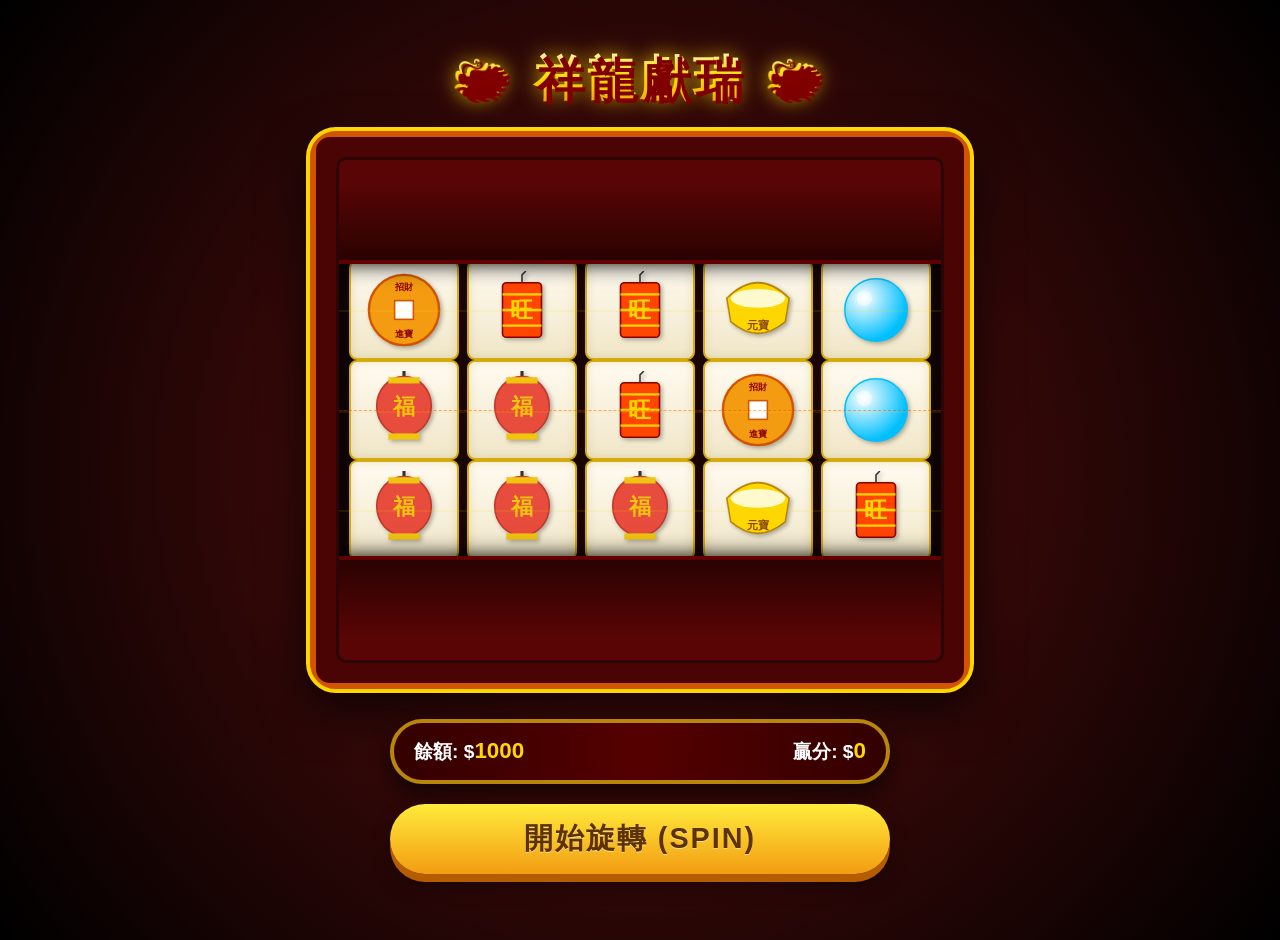
<file: Gemini3Pro/index.html>
<!DOCTYPE html>
<html lang="zh-TW">
<head>
    <meta charset="UTF-8">
    <meta name="viewport" content="width=device-width, initial-scale=1.0">
    <title>V16 祥龍獻瑞</title>
    <style>
        :root {
            --symbol-height: 100px; 
            --reel-width: 110px;
            --gold: #ffd700;
            --frame-color: #4a0404;
            --bg-dark: #1a0505;
        }

        body {
            background-color: #2c0606;
            background-image: radial-gradient(circle at center, #600f0f 0%, #000000 100%);
            color: white;
            font-family: 'Microsoft JhengHei', sans-serif;
            display: flex;
            flex-direction: column;
            align-items: center;
            justify-content: center;
            min-height: 100vh;
            margin: 0;
            overflow-y: auto; 
            padding: 20px 0;
        }

        h1 {
            font-size: 3rem;
            margin: 0 0 20px 0;
            color: var(--gold);
            text-shadow: 3px 3px 0 #800000, 0 0 20px rgba(255, 215, 0, 0.8);
            font-weight: 900;
            letter-spacing: 5px;
            background: linear-gradient(to bottom, #fff, #ffd700, #e67e22);
            -webkit-background-clip: text;
            -webkit-text-fill-color: transparent;
            text-align: center;
        }

        .machine-body {
            padding: 20px;
            background: var(--frame-color);
            border-radius: 20px;
            border: 6px solid #d35400;
            box-shadow: 0 20px 50px rgba(0,0,0,0.8);
            position: relative;
            z-index: 10; 
            flex-shrink: 0;
        }

        .machine-body::after {
            content: "";
            position: absolute;
            top: -10px; left: -10px; right: -10px; bottom: -10px;
            border: 4px solid #ffd700;
            border-radius: 30px;
            z-index: -1;
        }

        .window {
            display: flex;
            gap: 8px;
            background-color: var(--bg-dark);
            height: calc(var(--symbol-height) * 5);
            padding: 0 10px;
            overflow: hidden;
            position: relative;
            border: 3px solid #2c0606;
            border-radius: 10px;
            box-shadow: inset 0 0 50px #000;
        }

        .bezel-top, .bezel-bottom {
            position: absolute;
            left: 0; right: 0;
            height: var(--symbol-height);
            background: var(--frame-color);
            z-index: 20;
            box-shadow: 0 0 20px rgba(0,0,0,1);
        }

        .bezel-top {
            top: 0;
            border-bottom: 4px solid #600000;
            background: linear-gradient(to bottom, #5a0505 20%, #2b0202 100%);
        }

        .bezel-bottom {
            bottom: 0;
            border-top: 4px solid #600000;
            background: linear-gradient(to top, #5a0505 20%, #2b0202 100%);
        }

        .payline {
            position: absolute;
            left: 0; right: 0;
            height: 2px;
            background: rgba(255, 215, 0, 0.1);
            z-index: 5;
            pointer-events: none;
        }
        .line-mid { top: calc(var(--symbol-height) * 2.5); border-top: 1px dashed rgba(255,0,0,0.3); }
        .line-top { top: calc(var(--symbol-height) * 1.5); }
        .line-bot { top: calc(var(--symbol-height) * 3.5); }

        .reel {
            width: var(--reel-width);
            will-change: transform;
            display: flex;
            flex-direction: column;
        }

        .symbol {
            height: var(--symbol-height);
            min-height: var(--symbol-height); 
            max-height: var(--symbol-height);
            width: 100%;
            display: flex;
            align-items: center;
            justify-content: center;
            box-sizing: border-box;
            background: linear-gradient(to bottom, #fffbf0, #f0e6c8);
            border-radius: 8px;
            border: 2px solid #d4ac0d;
            margin: 0; 
            padding: 5px;
            position: relative;
            box-shadow: inset 0 0 10px rgba(166, 124, 0, 0.2);
        }

        .symbol img {
            width: 90%;
            height: 90%;
            object-fit: contain;
            filter: drop-shadow(2px 2px 2px rgba(0,0,0,0.3));
            pointer-events: none; 
        }

        .symbol.blur {
            background: #dcd0b0;
            border-color: rgba(212, 172, 13, 0.3);
        }
        
        .symbol.blur img {
            filter: blur(4px);
            transform: scaleY(1.5) scaleX(0.9);
            opacity: 0.8;
        }

        .symbol.winner {
            background: #fffacd;
            border-color: #ff4500;
            z-index: 30;
            animation: popWin 0.8s infinite alternate;
            box-shadow: 0 0 30px #ffd700;
        }

        @keyframes popWin {
            0% { transform: scale(0.95); }
            100% { transform: scale(1.05); box-shadow: 0 0 50px #ffd700; }
        }

        .controls {
            margin-top: 30px;
            display: flex;
            flex-direction: column;
            align-items: center;
            width: 90%;
            max-width: 500px;
            position: relative;
            z-index: 100;
            padding-bottom: 20px;
        }

        .dashboard {
            display: flex;
            justify-content: space-between;
            width: 100%;
            background: linear-gradient(90deg, #300, #500, #300);
            padding: 15px 20px;
            border-radius: 50px;
            border: 4px solid #b8860b;
            font-size: 1.2rem;
            font-weight: bold;
            color: #fff;
            box-shadow: 0 10px 20px rgba(0,0,0,0.6);
            margin-bottom: 20px;
            box-sizing: border-box;
        }
        
        .dashboard span span { color: #ffd700; font-size: 1.4rem; }

        button {
            width: 100%;
            padding: 15px 0;
            font-size: 1.8rem;
            background: linear-gradient(to bottom, #ffeb3b, #f39c12);
            color: #5e3200;
            border: none;
            border-radius: 50px;
            font-weight: 900;
            cursor: pointer;
            box-shadow: 0 8px 0 #b35c00, 0 10px 20px rgba(0,0,0,0.4);
            transition: transform 0.1s;
            text-shadow: 0 1px 0 rgba(255,255,255,0.5);
            letter-spacing: 2px;
        }

        button:active {
            transform: translateY(6px);
            box-shadow: 0 2px 0 #b35c00;
        }
        
        button:disabled {
            background: #666;
            color: #aaa;
            box-shadow: 0 4px 0 #444;
            cursor: not-allowed;
        }
    </style>
</head>
<body>

    <h1>🐲 祥龍獻瑞 🐲</h1>

    <div class="machine-body">
        <div class="window" id="reels-container">
            <div class="bezel-top"></div>
            <div class="bezel-bottom"></div>
            <div class="payline line-top"></div>
            <div class="payline line-mid"></div>
            <div class="payline line-bot"></div>
            <!-- 滾輪內容 -->
        </div>
    </div>

    <div class="controls">
        <div class="dashboard">
            <span>餘額: $<span id="balance">1000</span></span>
            <span>贏分: $<span id="win">0</span></span>
        </div>
        <button id="spin-btn" onclick="spin()">開始旋轉 (SPIN)</button>
    </div>

    <script>
        // --- SVG 圖片 ---
        const SVG_HEADER = "data:image/svg+xml;charset=utf-8,";

        const RAW_DRAGON = `<svg xmlns="http://www.w3.org/2000/svg" viewBox="0 0 100 100"><circle cx="50" cy="50" r="48" fill="#e6ffe6" stroke="#2ecc71" stroke-width="2"/><path d="M20 40 Q30 10 50 30 Q70 10 80 40" fill="#2ecc71"/><circle cx="50" cy="55" r="35" fill="#27ae60"/><path d="M35 30 L40 10 L45 30 M65 30 L60 10 L55 30" fill="#f1c40f" stroke="#d35400" stroke-width="2"/><circle cx="40" cy="50" r="5" fill="white"/><circle cx="60" cy="50" r="5" fill="white"/><circle cx="40" cy="50" r="2" fill="black"/><circle cx="60" cy="50" r="2" fill="black"/><path d="M30 65 Q50 80 70 65" stroke="#c0392b" stroke-width="3" fill="none"/><text x="50" y="90" font-size="12" text-anchor="middle" fill="#145a32" font-weight="bold">龍</text></svg>`;
        const RAW_PEARL = `<svg xmlns="http://www.w3.org/2000/svg" viewBox="0 0 100 100"><defs><radialGradient id="grad1" cx="30%" cy="30%" r="70%"><stop offset="0%" style="stop-color:white;stop-opacity:1" /><stop offset="100%" style="stop-color:#00bfff;stop-opacity:1" /></radialGradient></defs><circle cx="50" cy="50" r="40" fill="url(#grad1)" stroke="#00bfff" stroke-width="2"/><circle cx="35" cy="35" r="10" fill="white" opacity="0.5"/></svg>`;
        const RAW_INGOT = `<svg xmlns="http://www.w3.org/2000/svg" viewBox="0 0 100 100"><path d="M10 35 Q50 -5 90 35 L85 65 Q50 95 15 65 Z" fill="#ffd700" stroke="#b8860b" stroke-width="2"/><ellipse cx="50" cy="35" rx="35" ry="12" fill="#fffacd"/><text x="50" y="75" font-size="14" text-anchor="middle" fill="#8b4500" font-weight="bold">元寶</text></svg>`;
        const RAW_COIN = `<svg xmlns="http://www.w3.org/2000/svg" viewBox="0 0 100 100"><circle cx="50" cy="50" r="45" fill="#f39c12" stroke="#d35400" stroke-width="3"/><rect x="38" y="38" width="24" height="24" fill="white" stroke="#d35400" stroke-width="2"/><text x="50" y="25" font-size="12" text-anchor="middle" fill="#8b0000" font-weight="bold">招財</text><text x="50" y="85" font-size="12" text-anchor="middle" fill="#8b0000" font-weight="bold">進寶</text></svg>`;
        const RAW_LANTERN = `<svg xmlns="http://www.w3.org/2000/svg" viewBox="0 0 100 100"><rect x="48" y="0" width="4" height="10" fill="#333"/><ellipse cx="50" cy="45" rx="35" ry="38" fill="#e74c3c" stroke="#c0392b" stroke-width="2"/><rect x="30" y="8" width="40" height="8" fill="#f1c40f"/><rect x="30" y="80" width="40" height="8" fill="#f1c40f"/><text x="50" y="55" font-size="28" text-anchor="middle" fill="#f1c40f" font-family="serif" font-weight="bold">福</text></svg>`;
        const RAW_FIRECRACKER = `<svg xmlns="http://www.w3.org/2000/svg" viewBox="0 0 100 100"><rect x="25" y="15" width="50" height="70" rx="5" fill="#ff4500" stroke="#8b0000" stroke-width="2"/><path d="M25 30 L75 30 M25 50 L75 50 M25 70 L75 70" stroke="#ffd700" stroke-width="3"/><path d="M50 15 L50 5 L55 0" stroke="#333" stroke-width="2" fill="none"/><text x="50" y="60" font-size="30" text-anchor="middle" fill="#ffd700" font-weight="bold">旺</text></svg>`;

        function encodeSVG(svgString) { return SVG_HEADER + encodeURIComponent(svgString); }

        const SYMBOLS = [
            { id: "dragon", img: encodeSVG(RAW_DRAGON), value: 50, weight: 2 },
            { id: "pearl",  img: encodeSVG(RAW_PEARL),  value: 25, weight: 5 },
            { id: "ingot",  img: encodeSVG(RAW_INGOT),  value: 15, weight: 10 },
            { id: "coin",   img: encodeSVG(RAW_COIN),   value: 10, weight: 15 },
            { id: "lantern",img: encodeSVG(RAW_LANTERN),value: 5,  weight: 20 },
            { id: "fire",   img: encodeSVG(RAW_FIRECRACKER), value: 2, weight: 25 }
        ];

        const REEL_COUNT = 5;
        const ACTIVE_ROWS = 3; 
        const TOTAL_ROWS = 5; 
        const SYMBOL_HEIGHT = 100; 
        const SPIN_LENGTH = 30; 

        let balance = 1000;
        let isSpinning = false;
        let reelElements = [];
        let symbolPool = [];

        SYMBOLS.forEach(s => { for(let i=0; i<s.weight; i++) symbolPool.push(s); });
        function getRandomSymbolObj() { return symbolPool[Math.floor(Math.random() * symbolPool.length)]; }

        function createSymbolNode(symbolObj, type='normal') {
            const div = document.createElement('div');
            div.className = `symbol${type === 'blur' ? ' blur' : ''}`;
            const img = document.createElement('img');
            img.src = symbolObj.img;
            img.alt = symbolObj.id;
            div.appendChild(img);
            return div;
        }

        function init() {
            const container = document.getElementById('reels-container');
            container.querySelectorAll('.reel').forEach(el => el.remove());
            reelElements = [];
            for (let i = 0; i < REEL_COUNT; i++) {
                const reel = document.createElement('div');
                reel.className = 'reel';
                for(let r=0; r<TOTAL_ROWS; r++) { 
                    reel.appendChild(createSymbolNode(getRandomSymbolObj())); 
                }
                container.appendChild(reel);
                reelElements.push(reel);
            }
        }

        init();

        // ★ 核心修改：控制盤面邏輯 (Rigged Logic) ★
        function generateOutcome(winRate) {
            // 1. 決定是贏還是輸
            const isWin = Math.random() < winRate;
            
            // 2. 先生成一個完全隨機的盤面
            let grid = []; // 5 Columns x 3 Rows
            for(let c=0; c<REEL_COUNT; c++) {
                let col = [];
                for(let r=0; r<ACTIVE_ROWS; r++) col.push(getRandomSymbolObj());
                grid.push(col);
            }

            if (isWin) {
                // --- 強制中獎邏輯 ---
                // 決定哪一條線中獎 (0, 1, 2)
                const winRow = Math.floor(Math.random() * ACTIVE_ROWS);
                // 決定中獎的符號 (根據權重選，這樣不會每次都是龍)
                const winSymbol = getRandomSymbolObj();
                // 決定連線數量 (3, 4, 或 5)
                const rand = Math.random();
                let winCount = 3;
                if (rand < 0.3) winCount = 4;
                if (rand < 0.1) winCount = 5;

                // 覆蓋盤面
                for (let c = 0; c < winCount; c++) {
                    grid[c][winRow] = winSymbol;
                }
                
                // console.log(`[Cheat] 強制中獎! Row:${winRow} Symbol:${winSymbol.id} Count:${winCount}`);

            } else {
                // --- 強制不中獎邏輯 ---
                // 檢查每一行，如果發現有 3 個一樣的，就破壞它
                for (let r = 0; r < ACTIVE_ROWS; r++) {
                    // 檢查前三個是否相同
                    if (grid[0][r].id === grid[1][r].id && grid[1][r].id === grid[2][r].id) {
                        // 如果相同，換掉第 3 個符號，直到它不相同為止
                        let originalId = grid[2][r].id;
                        do {
                            grid[2][r] = getRandomSymbolObj();
                        } while (grid[2][r].id === originalId);
                        
                        // console.log(`[Cheat] 破壞了 Row:${r} 的自然中獎`);
                    }
                }
            }
            return grid;
        }

        async function spin() {
            if (isSpinning) return;
            const bet = 20;
            if (balance < bet) return alert("餘額不足！");

            balance -= bet;
            updateUI(0);
            isSpinning = true;
            document.getElementById('spin-btn').disabled = true;
            document.querySelectorAll('.winner').forEach(el => el.classList.remove('winner'));

            // ★ 這裡調用新的控制邏輯，設定 0.5 (50%) 中獎率 ★
            const activeResultGrid = generateOutcome(0.5);
            
            // 產生 Buffer 區域 (純視覺)
            const topBuffer = [];
            const botBuffer = [];
            for(let i=0; i<REEL_COUNT; i++) {
                topBuffer.push(getRandomSymbolObj());
                botBuffer.push(getRandomSymbolObj());
            }

            // 轉動動畫 (維持 V15 的 DOM 保留技術)
            const promises = reelElements.map((reel, index) => {
                // 這裡要注意：activeResultGrid 是 [col][row]
                const fullColumn = [topBuffer[index], ...activeResultGrid[index], botBuffer[index]];
                return spinReel(reel, index, fullColumn);
            });

            await Promise.all(promises);
            checkWin(activeResultGrid, bet);

            isSpinning = false;
            document.getElementById('spin-btn').disabled = false;
        }

        function spinReel(reel, index, fullColumn) {
            return new Promise(resolve => {
                const fragment = document.createDocumentFragment();
                
                const blurCount = SPIN_LENGTH + (index * 5);
                const blurNodes = [];
                for(let k=0; k<blurCount; k++) {
                    blurNodes.push(createSymbolNode(getRandomSymbolObj(), 'blur'));
                }

                const targetNodes = [];
                fullColumn.forEach(s => targetNodes.push(createSymbolNode(s)));

                targetNodes.forEach(node => fragment.appendChild(node));
                blurNodes.forEach(node => fragment.appendChild(node));

                reel.insertBefore(fragment, reel.firstChild);

                const addedHeight = (fullColumn.length + blurNodes.length) * SYMBOL_HEIGHT;

                reel.style.transform = `translateY(-${addedHeight}px)`;

                // V7 物理參數
                const animation = reel.animate([
                    { transform: `translateY(-${addedHeight}px)`, offset: 0 },
                    { transform: `translateY(-${addedHeight + 60}px)`, offset: 0.15 }, 
                    { transform: `translateY(30px)`, offset: 0.65 },
                    { transform: `translateY(-10px)`, offset: 0.85 },
                    { transform: `translateY(0px)`, offset: 1 }
                ], {
                    duration: 2000 + (index * 300),
                    easing: 'cubic-bezier(0.45, 0.05, 0.55, 0.95)',
                    fill: 'forwards'
                });

                animation.onfinish = () => {
                    while (reel.children.length > TOTAL_ROWS) {
                        reel.lastElementChild.remove();
                    }
                    reel.style.transform = 'translateY(0)';
                    animation.cancel(); 
                    resolve();
                };
            });
        }

        function checkWin(grid, bet) {
            let totalWin = 0;
            const lineBet = bet / 3;

            // activeResultGrid 是 [col][row]，我們需要遍歷 Row
            for(let r=0; r<ACTIVE_ROWS; r++) {
                const firstId = grid[0][r].id;
                let count = 1;
                for(let c=1; c<REEL_COUNT; c++) {
                    if(grid[c][r].id === firstId) count++;
                    else break;
                }

                if(count >= 3) {
                    const data = SYMBOLS.find(s => s.id === firstId);
                    let mult = count === 5 ? 10 : (count === 4 ? 3 : 1);
                    totalWin += lineBet * data.value * mult;

                    for(let c=0; c<count; c++) {
                        setTimeout(() => {
                            const domIndex = r + 1;
                            const cell = reelElements[c].children[domIndex];
                            if(cell) cell.classList.add('winner');
                        }, c * 100);
                    }
                }
            }

            balance += totalWin;
            updateUI(totalWin);
        }

        function updateUI(win) {
            document.getElementById('balance').textContent = Math.floor(balance);
            document.getElementById('win').textContent = Math.floor(win);
        }
    </script>
</body>
</html>
</file>
